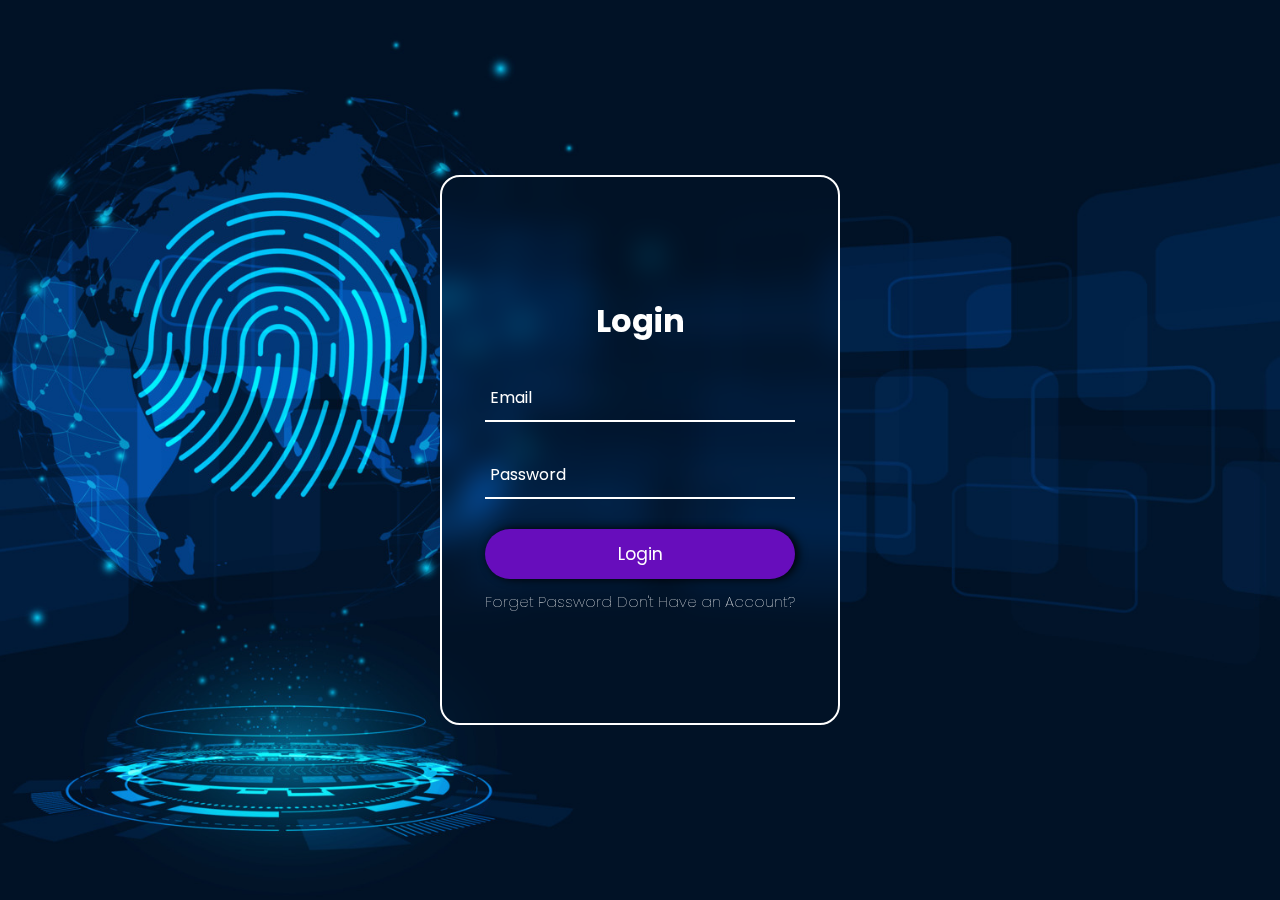
<file: index.html>
<!DOCTYPE html>
<html lang="en">
<head>
    <meta charset="UTF-8">
    <meta name="viewport" content="width=device-width, initial-scale=1.0">
    <title>Login</title>
    <link rel="stylesheet" href="style.css"/>
</head>
<body>
    <div class="container">
        <div class="form-box">
          <form action="" name="Formfill" onsubmit="return validation()">
            <h2>Login</h2>
            <p id="result"></p>
            <div class="input-box">
              <i class="bx bx-envelope"></i>
              <input type="email" name="email" placeholder="Email" />
            </div>
            <div class="input-box">
              <i class="bx bx-lock"></i>
              <input type="password" name="password" placeholder="Password" />
            </div>
            <div class="button">
              <input
                type="submit"
                class="btn"
                onclick="validation()"
                value="Login"
              />
            </div>
            <div class="grouplogin">
              <span><a href="#">Forget Password</a></span>
              <span><a href="register.html">Don't Have an Account?</a></span>
            </div>
          </form>
        </div>
</body>
</html>
</file>
<file: style.css>
@import url("https://fonts.googleapis.com/css2?family=Poppins:ital,wght@0,100;0,200;0,300;0,400;0,500;0,600;0,700;0,800;0,900;1,100;1,200;1,300;1,400;1,500;1,600;1,700;1,800;1,900&display=swap");
* {
  margin: 0;
  padding: 0;
  box-sizing: border-box;
  font-family: "poppins", sans-serif;
}

body {
  background: url("images/background.jpg") no-repeat;
  background-position: center;
  background-size: cover;
  min-height: 100vh;
  width: 100%;
}

.container {
  display: flex;
  justify-content: center;
  align-items: center;
  min-height: 100vh;
}
.form-box {
  position: relative;
  width: 400px;
  height: 550px;
  border: 2px solid white;
  border-radius: 20px;
  backdrop-filter: blur(15px);
  display: flex;
  justify-content: center;
  align-items: center;
}
.form-box h2 {
  text-align: center;
  color: white;
  font-size: 32px;
}
.form-box .input-box {
  position: relative;
  margin: 30px 0;
  width: 310px;
  border-bottom: 2px solid white;
}
.form-box .input-box input {
  width: 100%;
  height: 45px;
  border: none;
  outline: none;
  background: transparent;
  padding: 0 20px 0 5px;
  color: white;
  font-size: 16px;
}
i {
  color: white;
  position: absolute;
  top: 13px;
  right: 0;
  font-size: 20px;
}
input::placeholder {
  color: white;
}

.btn {
  color: white;
  background: rgb(103, 13, 188);
  width: 100%;
  height: 50px;
  outline: none;
  border: none;
  font-size: 17px;
  cursor: pointer;
  box-shadow: 3px 0 10px black;
  border-radius: 25px;
  -webkit-border-radius: 25px;
  -moz-border-radius: 25px;
  -ms-border-radius: 25px;
  -o-border-radius: 25px;
}

.group {
  display: flex;
  justify-content: center;
}
.group span a {
  color: white;
  position: relative;
  top: 10px;
  text-decoration: none;
  font-weight: 100;
  font-size: 15px;
}
.group a:focus {
  text-decoration: underline;
}
.grouplogin {
  display: flex;
  justify-content: space-between;
}
.grouplogin span a {
  color: white;
  position: relative;
  top: 10px;
  text-decoration: none;
  font-weight: 100;
  font-size: 15px;
}

#result {
  color: red;
  font-weight: 600;
  position: relative;
  top: 25px;
}

.popup {
  width: 400px;
  background-color: white;
  border-radius: 25px;
  position: absolute;
  top: 0;
  left: 50%;
  transform: translate(-50%, -50%) scale(0);
  transition: transform 0.4s, top 0.4s;
  visibility: hidden;
  text-align: center;
  padding: 0 30px 30px;
  height: 330px;
  color: black;
  -webkit-transition: transform 0.4s, top 0.4s;
  -moz-transition: transform 0.4s, top 0.4s;
  -ms-transition: transform 0.4s, top 0.4s;
  -o-transition: transform 0.4s, top 0.4s;
  -webkit-border-radius: 25px;
  -moz-border-radius: 25px;
  -ms-border-radius: 25px;
  -o-border-radius: 25px;
}
.popup ion-icon {
  color: rgb(79, 210, 79);
  font-size: 50px;
  margin-top: 20px;
}
.popup button {
  width: 80%;
  background-color: rgb(79, 210, 79);
  border: none;
  outline: none;
  padding: 10px 0;
  margin-top: 40px;
  font-size: 17px;
  font-weight: 600;
  border-radius: 25px;
  color: white;
  cursor: pointer;
  box-shadow: 0 0 0 1px black;
  -webkit-border-radius: 25px;
  -moz-border-radius: 25px;
  -ms-border-radius: 25px;
  -o-border-radius: 25px;
}
.popup a {
  color: white;
  text-decoration: none;
  letter-spacing: 2px;
}

.open-slide {
  top: 50%;
  transform: translate(-50%, -50%) scale(1);
  visibility: visible;
  -webkit-transform: translate(-50%, -50%) scale(1);
  -moz-transform: translate(-50%, -50%) scale(1);
  -ms-transform: translate(-50%, -50%) scale(1);
  -o-transform: translate(-50%, -50%) scale(1);
}
</file>
